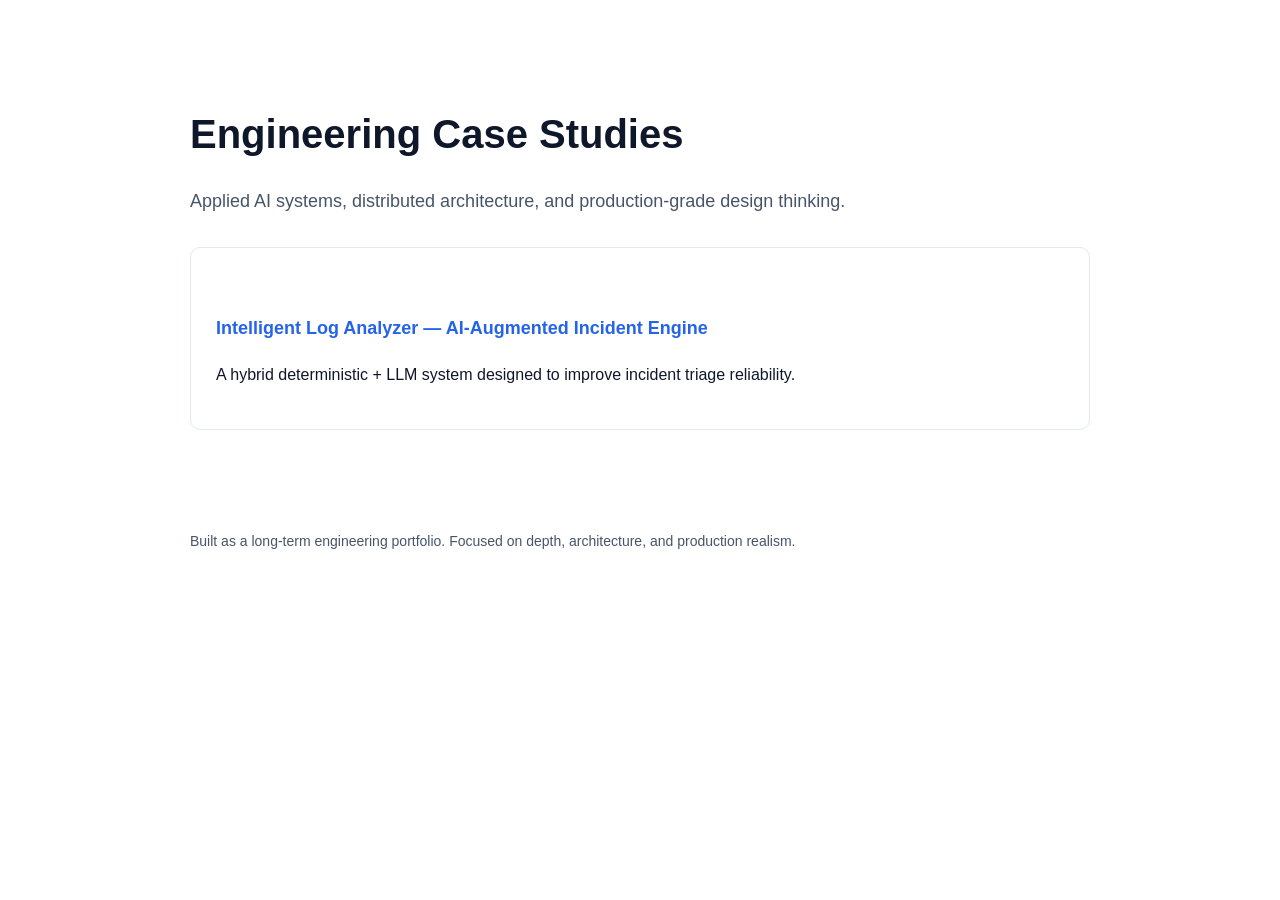
<file: index.html>
<!DOCTYPE html>
<html>
<head>
    <title>Engineering Portfolio</title>
    <link rel="stylesheet" href="style.css">
</head>
<body>
<div class="container">

    <div class="hero">
        <h1>Engineering Case Studies</h1>
        <p>Applied AI systems, distributed architecture, and production-grade design thinking.</p>
    </div>

    <div class="card">
        <h3>
            <a href="projects/intelligent-log-analyzer.html">
                Intelligent Log Analyzer — AI-Augmented Incident Engine
            </a>
        </h3>
        <p>
            A hybrid deterministic + LLM system designed to improve incident triage reliability.
        </p>
    </div>

    <div class="footer">
        Built as a long-term engineering portfolio. Focused on depth, architecture, and production realism.
    </div>

</div>
</body>
</html>
</file>
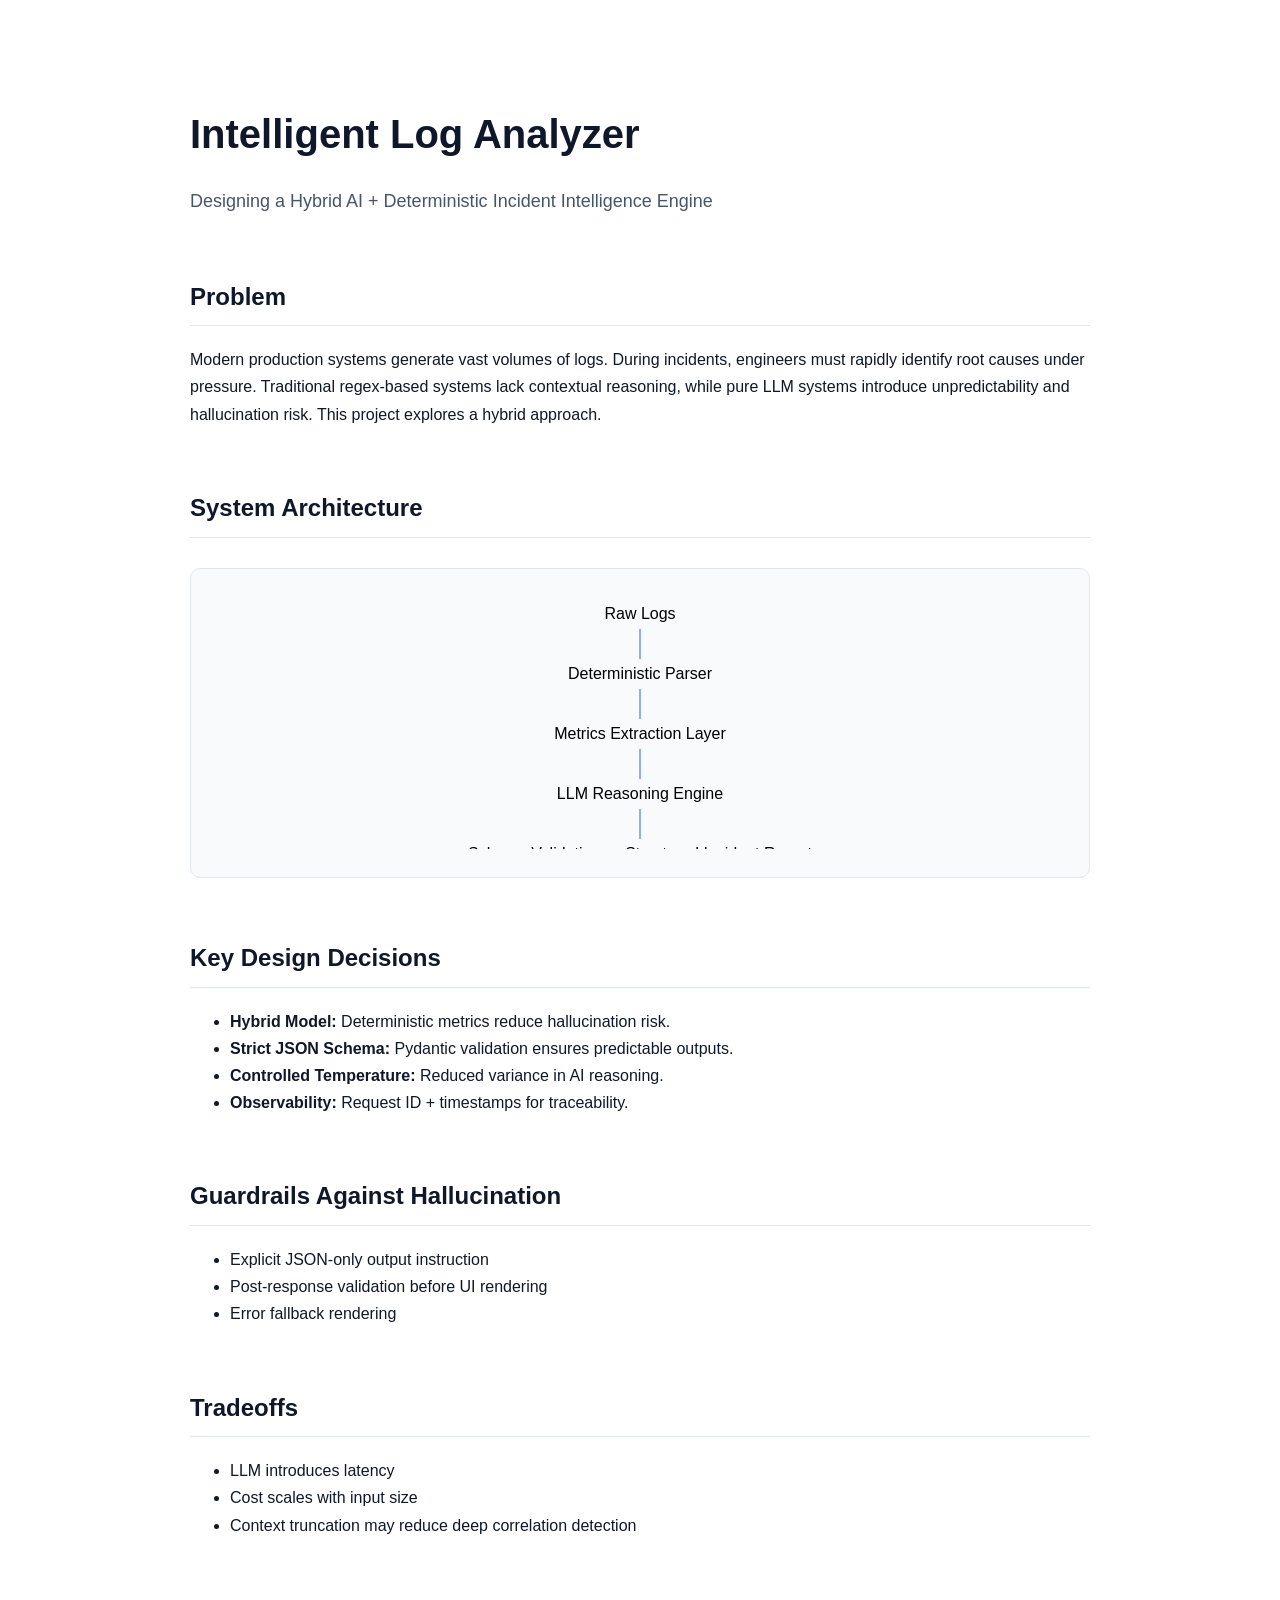
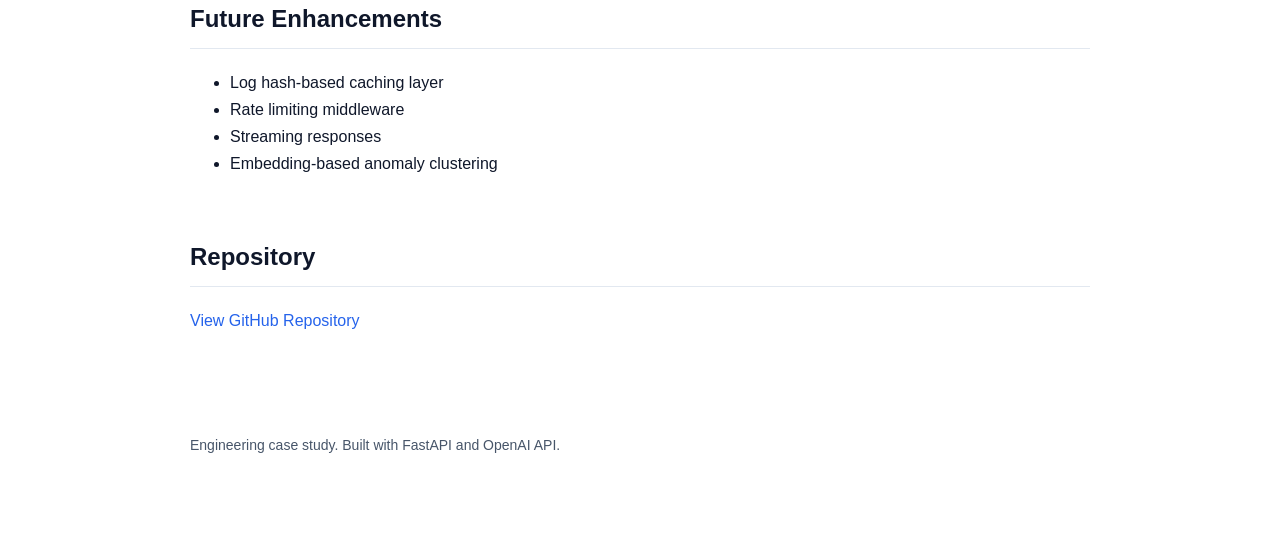
<file: projects/intelligent-log-analyzer.html>
<!DOCTYPE html>
<html>
<head>
    <title>Intelligent Log Analyzer - Case Study</title>
    <link rel="stylesheet" href="../style.css">
</head>
<body>
<div class="container">

<div class="hero">
    <h1>Intelligent Log Analyzer</h1>
    <p>Designing a Hybrid AI + Deterministic Incident Intelligence Engine</p>
</div>

<h2>Problem</h2>
<p>
Modern production systems generate vast volumes of logs. During incidents, engineers must rapidly identify root causes under pressure.
Traditional regex-based systems lack contextual reasoning, while pure LLM systems introduce unpredictability and hallucination risk.
This project explores a hybrid approach.
</p>

<h2>System Architecture</h2>

<div class="diagram">
<svg width="100%" height="260">
  <text x="50%" y="30" text-anchor="middle" font-size="16">Raw Logs</text>
  <line x1="50%" y1="40" x2="50%" y2="70" stroke="#2563eb"/>
  <text x="50%" y="90" text-anchor="middle" font-size="16">Deterministic Parser</text>
  <line x1="50%" y1="100" x2="50%" y2="130" stroke="#2563eb"/>
  <text x="50%" y="150" text-anchor="middle" font-size="16">Metrics Extraction Layer</text>
  <line x1="50%" y1="160" x2="50%" y2="190" stroke="#2563eb"/>
  <text x="50%" y="210" text-anchor="middle" font-size="16">LLM Reasoning Engine</text>
  <line x1="50%" y1="220" x2="50%" y2="250" stroke="#2563eb"/>
  <text x="50%" y="270" text-anchor="middle" font-size="16">Schema Validation → Structured Incident Report</text>
</svg>
</div>

<h2>Key Design Decisions</h2>
<ul>
<li><strong>Hybrid Model:</strong> Deterministic metrics reduce hallucination risk.</li>
<li><strong>Strict JSON Schema:</strong> Pydantic validation ensures predictable outputs.</li>
<li><strong>Controlled Temperature:</strong> Reduced variance in AI reasoning.</li>
<li><strong>Observability:</strong> Request ID + timestamps for traceability.</li>
</ul>

<h2>Guardrails Against Hallucination</h2>
<ul>
<li>Explicit JSON-only output instruction</li>
<li>Post-response validation before UI rendering</li>
<li>Error fallback rendering</li>
</ul>

<h2>Tradeoffs</h2>
<ul>
<li>LLM introduces latency</li>
<li>Cost scales with input size</li>
<li>Context truncation may reduce deep correlation detection</li>
</ul>

<h2>Future Enhancements</h2>
<ul>
<li>Log hash-based caching layer</li>
<li>Rate limiting middleware</li>
<li>Streaming responses</li>
<li>Embedding-based anomaly clustering</li>
</ul>

<h2>Repository</h2>
<p>
<a href="#">View GitHub Repository</a>
</p>

<div class="footer">
Engineering case study. Built with FastAPI and OpenAI API.
</div>

</div>
</body>
</html>
</file>
<file: style.css>
:root {
    --text-primary: #0f172a;
    --text-secondary: #475569;
    --accent: #2563eb;
    --border: #e2e8f0;
    --bg: #ffffff;
}

body {
    font-family: -apple-system, BlinkMacSystemFont, 'Segoe UI', Roboto, sans-serif;
    margin: 0;
    padding: 0;
    background: var(--bg);
    color: var(--text-primary);
    line-height: 1.7;
}

.container {
    max-width: 900px;
    margin: 100px auto;
    padding: 0 24px;
}

.hero h1 {
    font-size: 40px;
    margin-bottom: 10px;
}

.hero p {
    font-size: 18px;
    color: var(--text-secondary);
}

h2 {
    margin-top: 60px;
    font-size: 24px;
    border-bottom: 1px solid var(--border);
    padding-bottom: 8px;
}

h3 {
    margin-top: 40px;
    font-size: 18px;
}

a {
    color: var(--accent);
    text-decoration: none;
}

a:hover {
    text-decoration: underline;
}

.card {
    margin-top: 30px;
    padding: 25px;
    border: 1px solid var(--border);
    border-radius: 10px;
    transition: 0.2s ease;
}

.card:hover {
    border-color: var(--accent);
}

.footer {
    margin-top: 100px;
    font-size: 14px;
    color: var(--text-secondary);
}

.diagram {
    margin-top: 30px;
    padding: 20px;
    border: 1px solid var(--border);
    border-radius: 10px;
    background: #f8fafc;
}
</file>
